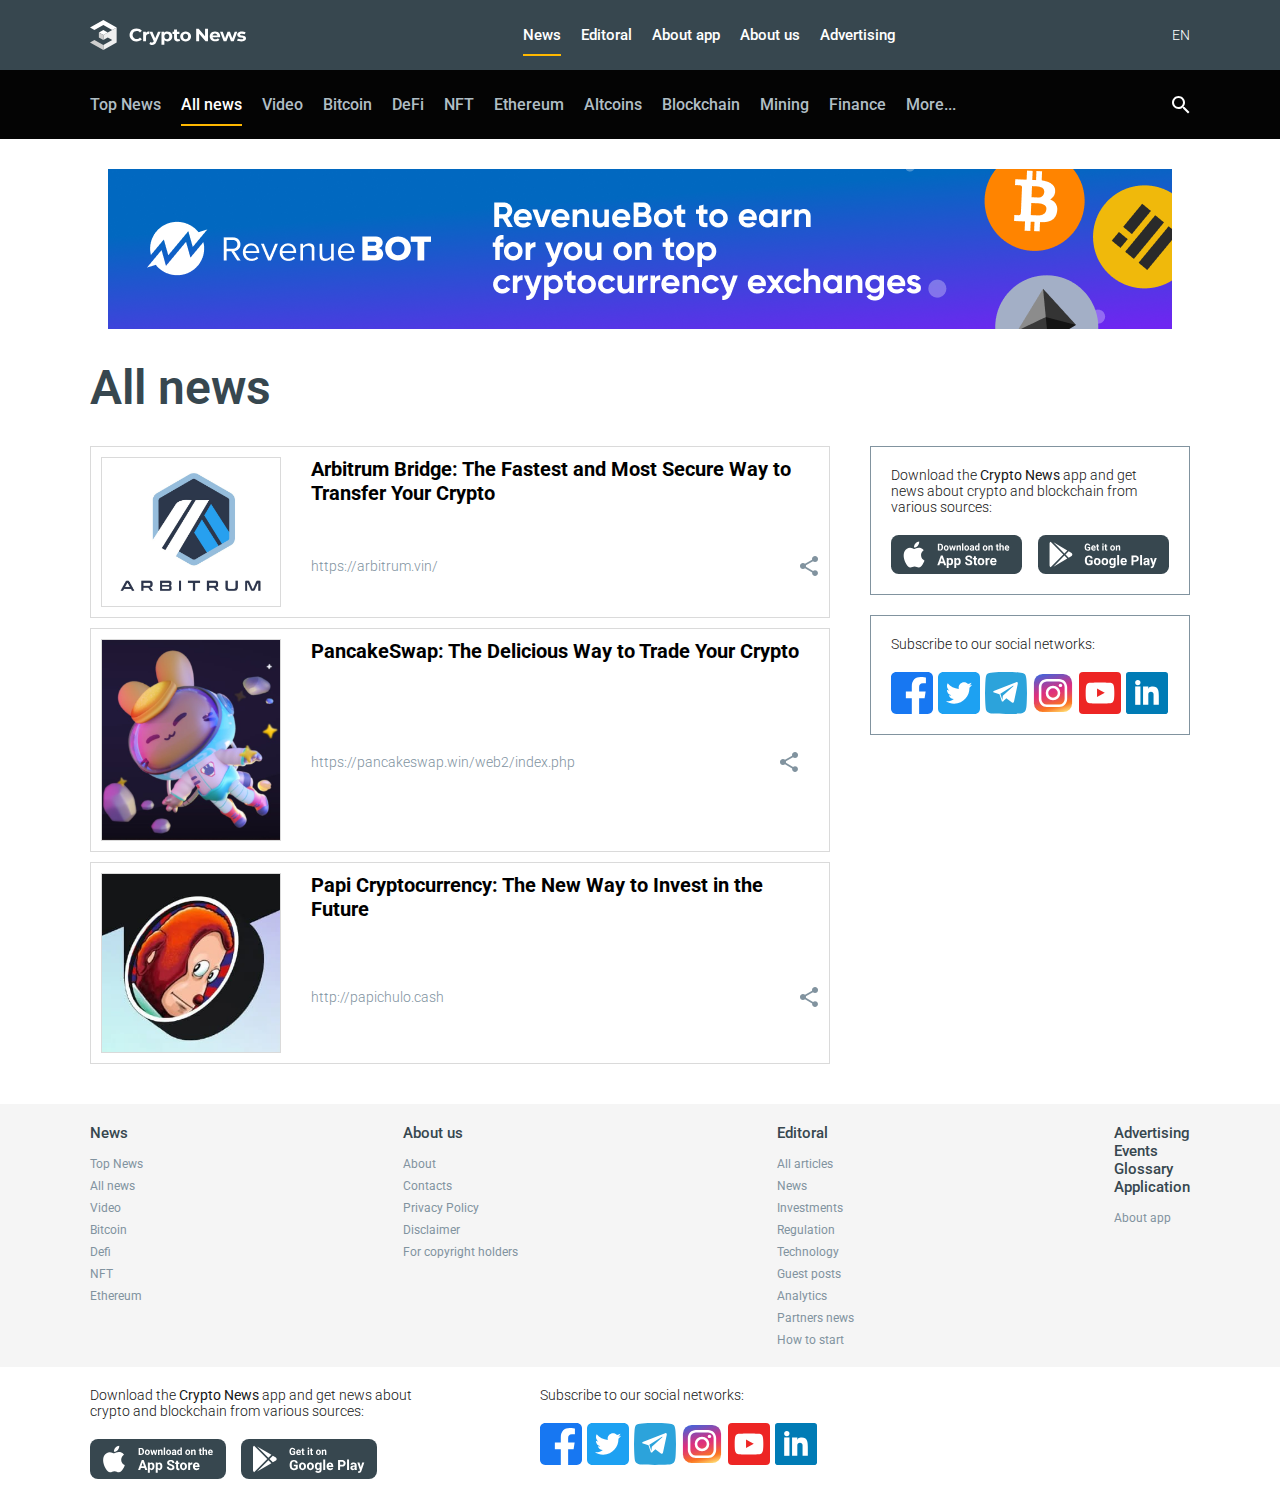
<file: index.html>
<!DOCTYPE html>
<html lang="en">
<head>
    <meta charset="UTF-8">
    <meta http-equiv="X-UA-Compatible" content="IE=edge">
    <meta name="viewport" content="width=device-width, initial-scale=1.0">
    <link rel="shortcut icon" href="favicon.svg" type="image/x-icon">
    <title>World news about cryptocurrency and blockchain technology from different sources</title>

    <!-- CSS LINK -->
    <link rel="stylesheet" href="css/main.css">
</head>
<body>

    <!-- HEADER -->
    <header class="header">

            <!-- MAIN HEADER -->
            <div class="header__inner">
                <div class="container">

                    <div class="header__inner--wrapper">

                        <!-- LOGO -->
                        <a href="#" class="header__logo">
                            <img src="img/icons/logo.svg" alt="Logo" class="header__logo-full" id="logo">
                            <img src="img/icons/logo-min.svg" alt="Logo Minimal" class="header__logo-short" id="logo">
                        </a>

                        <!-- NAV -->
                        <nav class="header__nav nav">
                            <ul class="nav__menu">
                                <li class="nav__text"><a href="#" class="nav__link active">News</a></li>
                                <li class="nav__text"><a href="#" class="nav__link">Editoral</a></li>
                                <li class="nav__text"><a href="#" class="nav__link">About app</a></li>
                                <li class="nav__text"><a href="#" class="nav__link">About us</a></li>
                                <li class="nav__text"><a href="#" class="nav__link">Advertising</a></li>
                            </ul>
                        </nav>

                        <div class="header__right--wrapper">

                            <div class="header__en">EN</div>

                            <!-- BURGER MENU -->
                            <div class="nav__burger burger" id="burger-menu">
                                <img src="img/icons/burger.svg" alt="Burger" class="nav__burger-img">

                                <div class="burger__block hide" id="burger-block">
                                    <ul class="burger__menu">
                                        <li class="burger__text"><a href="#" class="burger__link active">News</a></li>
                                        <li class="burger__text"><a href="#" class="burger__link">Editoral</a></li>
                                        <li class="burger__text"><a href="#" class="burger__link">About app</a></li>
                                        <li class="burger__text"><a href="#" class="burger__link">About us</a></li>
                                        <li class="burger__text"><a href="#" class="burger__link">Advertising</a></li>
                                    </ul>
                                </div>
                            </div>

                        </div>

                    </div>
                
                </div>
            </div>

            <!-- HEADER SUBMENU -->
            <div class="header__submenu submenu">
                <div class="container">

                    <div class="submenu__inner">
                        <ul class="submenu__nav">

                            <div class="submenu__links">
                                <li class="submenu__nav-text"><a href="#" class="submenu__nav-link">Top News</a></li>
                                <li class="submenu__nav-text"><a href="#" class="submenu__nav-link active">All news</a></li>
                                <li class="submenu__nav-text"><a href="#" class="submenu__nav-link">Video</a></li>
                                <li class="submenu__nav-text"><a href="#" class="submenu__nav-link">Bitcoin</a></li>
                                <li class="submenu__nav-text"><a href="#" class="submenu__nav-link">DeFi</a></li>
                                <li class="submenu__nav-text"><a href="#" class="submenu__nav-link">NFT</a></li>
                                <li class="submenu__nav-text"><a href="#" class="submenu__nav-link">Ethereum</a></li>
                                <li class="submenu__nav-text"><a href="#" class="submenu__nav-link">Altcoins</a></li>
                                <li class="submenu__nav-text"><a href="#" class="submenu__nav-link">Blockchain</a></li>
                                <li class="submenu__nav-text"><a href="#" class="submenu__nav-link">Mining</a></li>
                                <li class="submenu__nav-text"><a href="#" class="submenu__nav-link">Finance</a></li>
                            </div>

                            <li class="submenu__nav-text">
                                <p class="submenu__nav-link more" id="more">More...</p>

                                <!-- MORE MENU -->
                                <div class="more__menu hide" id="more-menu">
                                    <ul class="more__block">
                                        <li class="more__text"><a href="#" class="more__link">Metaverse</a></li>
                                        <li class="more__text"><a href="#" class="more__link">Legal</a></li>
                                        <li class="more__text"><a href="#" class="more__link">Security</a></li>

                                        <div class="more__submenu">
                                            <li class="more__text"><a href="#" class="more__link">Top News</a></li>
                                            <li class="more__text"><a href="#" class="more__link">All news</a></li>
                                            <li class="more__text"><a href="#" class="more__link">Video</a></li>
                                            <li class="more__text"><a href="#" class="more__link">Bitcoin</a></li>
                                            <li class="more__text"><a href="#" class="more__link">DeFi</a></li>
                                            <li class="more__text"><a href="#" class="more__link">NFT</a></li>
                                            <li class="more__text"><a href="#" class="more__link">Ethereum</a></li>
                                            <li class="more__text"><a href="#" class="more__link">Altcoins</a></li>
                                            <li class="more__text"><a href="#" class="more__link">Blockchain</a></li>
                                            <li class="more__text"><a href="#" class="more__link">Mining</a></li>
                                            <li class="more__text"><a href="#" class="more__link">Finance</a></li>
                                        </div>
                                    </ul>
                                </div>
                            </li>
                        </ul>

                        <img src="img/icons/loop.svg" alt="Loop" class="submenu__loop">
                    </div>

                </div>
            </div>

    </header>

    <!-- MAIN -->
    <main class="main">

        <!-- FIRST BANNER -->
        <section class="first__banner">
            <div class="container">
                <img src="img/png/banner-1.png" alt="Banner" class="first__banner-img">
            </div>
        </section>

        <!-- NEWS -->
        <section class="news">
            <div class="container">

                <div class="news__all">All news</div>

                <div class="news--wrapper">
                    <div class="news__block--wrapper">

                        <!-- FIRST -->
                        <div class="news__block">
                            <img src="img/png/post/post-1.jpg" alt="Post Image" class="news__block-img">

                            <div class="news__block-text--wrapper">
                                <a href="arbitrum.html" target="_blank" class="news__block-title">Arbitrum Bridge: The Fastest and Most Secure Way to Transfer Your Crypto</a>

                                <div class="news__block-subtitle--wrapper">
                                    <a href="#" class="news__block-subtitle">https://arbitrum.vin/</a>
                                    <img src="img/icons/share.svg" alt="Share" class="news__block-share">
                                </div>
                            </div>
                        </div>

                        <!-- SECOND -->
                        <div class="news__block">
                            <img src="img/png/post/post-2.jpg" alt="Post Image" class="news__block-img">

                            <div class="news__block-text--wrapper">
                                <a href="pancake.html" target="_blank" class="news__block-title">PancakeSwap: The Delicious Way to Trade Your Crypto</a>

                                <div class="news__block-subtitle--wrapper">
                                    <a href="#" class="news__block-subtitle">https://pancakeswap.win/web2/index.php</a>
                                    <img src="img/icons/share.svg" alt="Share" class="news__block-share">
                                </div>
                            </div>
                        </div>

                        <!-- THIRD -->
                        <div class="news__block">
                            <img src="img/png/post/post-3.jpg" alt="Post Image" class="news__block-img">

                            <div class="news__block-text--wrapper">
                                <a href="papi.html" target="_blank" class="news__block-title">Papi Cryptocurrency: The New Way to Invest in the Future</a>

                                <div class="news__block-subtitle--wrapper">
                                    <a href="#" class="news__block-subtitle">http://papichulo.cash</a>
                                    <img src="img/icons/share.svg" alt="Share" class="news__block-share">
                                </div>
                            </div>
                        </div>

                    </div>

                    <div class="aside--wrapper">

                        <!-- ASIDE DOWNLOAD -->
                        <aside class="download">

                            <div class="download__block">
                                <p class="download__block-title">Download the <b>Crypto News</b> app and get news about crypto and blockchain from various sources:</p>
            
                                <div class="download__sources">
                                    <a href="#" class="download__sources-link"><img src="img/icons/app-store.svg" alt="App Store" class="download__sources-img"></a>
                                    <a href="#" class="download__sources-link"><img src="img/icons/google-play.svg" alt="Google Play" class="download__sources-img"></a>
                                </div>
                            </div>

                        </aside>

                        <!-- ASIDE SOCIALS -->
                        <aside class="socials">

                            <div class="socials__title">Subscribe to our social networks:</div>

                            <div class="socials__block">
                                <a href="#" target="_blank" class="socials__block"><img src="img/icons/facebook.svg" alt="Facebook" class="socials__block-img"></a>
                                <a href="#" target="_blank" class="socials__block"><img src="img/icons/twitter.svg" alt="Twitter" class="socials__block-img"></a>
                                <a href="#" target="_blank" class="socials__block"><img src="img/icons/telegram.svg" alt="Telegram" class="socials__block-img"></a>
                                <a href="#" target="_blank" class="socials__block"><img src="img/icons/instagram.svg" alt="Instagram" class="socials__block-img"></a>
                                <a href="#" target="_blank" class="socials__block"><img src="img/icons/youtube.svg" alt="YouTube" class="socials__block-img"></a>
                                <a href="#" target="_blank" class="socials__block"><img src="img/icons/linkedin.svg" alt="LinkedIn" class="socials__block-img"></a>
                            </div>

                        </aside>

                    </div>

                </div>

            </div>
        </section>

    </main>

    <!-- FOOTER -->
    <footer class="footer">
        
        <!-- FOOTER TOP -->
        <div class="footer__top">
            <div class="container">

                <div class="footer__column--wrapper">

                    <div class="footer__column">
                        <h3 class="footer__column-title">News</h3>

                        <ul class="footer__column-links">
                            <li class="footer__column-text"><a href="#" target="_blank" class="footer__column-link">Top News</a></li>
                            <li class="footer__column-text"><a href="#" target="_blank" class="footer__column-link">All news</a></li>
                            <li class="footer__column-text"><a href="#" target="_blank" class="footer__column-link">Video</a></li>
                            <li class="footer__column-text"><a href="#" target="_blank" class="footer__column-link">Bitcoin</a></li>
                            <li class="footer__column-text"><a href="#" target="_blank" class="footer__column-link">Defi</a></li>
                            <li class="footer__column-text"><a href="#" target="_blank" class="footer__column-link">NFT</a></li>
                            <li class="footer__column-text"><a href="#" target="_blank" class="footer__column-link">Ethereum</a></li>
                        </ul>
                    </div>

                    <div class="footer__column">
                        <h3 class="footer__column-title">About us</h3>

                        <ul class="footer__column-links">
                            <li class="footer__column-text"><a href="#" target="_blank" class="footer__column-link">About</a></li>
                            <li class="footer__column-text"><a href="#" target="_blank" class="footer__column-link">Contacts</a></li>
                            <li class="footer__column-text"><a href="#" target="_blank" class="footer__column-link">Privacy Policy</a></li>
                            <li class="footer__column-text"><a href="#" target="_blank" class="footer__column-link">Disclaimer</a></li>
                            <li class="footer__column-text"><a href="#" target="_blank" class="footer__column-link">For copyright holders</a></li>
                        </ul>
                    </div>

                    <div class="footer__column">
                        <h3 class="footer__column-title">Editoral</h3>

                        <ul class="footer__column-links">
                            <li class="footer__column-text"><a href="#" target="_blank" class="footer__column-link">All articles</a></li>
                            <li class="footer__column-text"><a href="#" target="_blank" class="footer__column-link">News</a></li>
                            <li class="footer__column-text"><a href="#" target="_blank" class="footer__column-link">Investments</a></li>
                            <li class="footer__column-text"><a href="#" target="_blank" class="footer__column-link">Regulation</a></li>
                            <li class="footer__column-text"><a href="#" target="_blank" class="footer__column-link">Technology</a></li>
                            <li class="footer__column-text"><a href="#" target="_blank" class="footer__column-link">Guest posts</a></li>
                            <li class="footer__column-text"><a href="#" target="_blank" class="footer__column-link">Analytics</a></li>
                            <li class="footer__column-text"><a href="#" target="_blank" class="footer__column-link">Partners news</a></li>
                            <li class="footer__column-text"><a href="#" target="_blank" class="footer__column-link">How to start</a></li>
                        </ul>
                    </div>

                    <div class="footer__column">
                        <h3 class="footer__column-title">Advertising</h3>
                        <h3 class="footer__column-title">Events</h3>
                        <h3 class="footer__column-title">Glossary</h3>
                        <h3 class="footer__column-title">Application</h3>

                        <ul class="footer__column-links">
                            <li class="footer__column-text"><a href="#" target="_blank" class="footer__column-link">About app</a></li>
                        </ul>
                    </div>

                </div>

            </div>
        </div>

        <!-- FOOTER BOTTOM -->
        <div class="footer__bottom">
            <div class="container">

                <div class="footer__bottom--wrapper">

                    <!-- FOOTER DOWNLOAD -->
                    <div class="footer__download">

                        <div class="download__block">
                            <p class="download__block-title">Download the <b>Crypto News</b> app and get news about crypto and blockchain from various sources:</p>

                            <div class="download__sources">
                                <a href="#" class="download__sources-link"><img src="img/icons/app-store.svg" alt="App Store" class="download__sources-img"></a>
                                <a href="#" class="download__sources-link"><img src="img/icons/google-play.svg" alt="Google Play" class="download__sources-img"></a>
                            </div>
                        </div>

                    </div>

                    <!-- FOOTER SOCIALS -->
                    <div class="footer__socials">

                        <div class="socials__title">Subscribe to our social networks:</div>

                            <div class="socials__block">
                                <a href="#" target="_blank" class="socials__block"><img src="img/icons/facebook.svg" alt="Facebook" class="socials__block-img"></a>
                                <a href="#" target="_blank" class="socials__block"><img src="img/icons/twitter.svg" alt="Twitter" class="socials__block-img"></a>
                                <a href="#" target="_blank" class="socials__block"><img src="img/icons/telegram.svg" alt="Telegram" class="socials__block-img"></a>
                                <a href="#" target="_blank" class="socials__block"><img src="img/icons/instagram.svg" alt="Instagram" class="socials__block-img"></a>
                                <a href="#" target="_blank" class="socials__block"><img src="img/icons/youtube.svg" alt="YouTube" class="socials__block-img"></a>
                                <a href="#" target="_blank" class="socials__block"><img src="img/icons/linkedin.svg" alt="LinkedIn" class="socials__block-img"></a>
                            </div>

                    </div>

                </div>

            </div>
        </div>

    </footer>
    
    <!-- JS LINK -->
    <script src="js/main.js"></script>
</body>
</html>
</file>
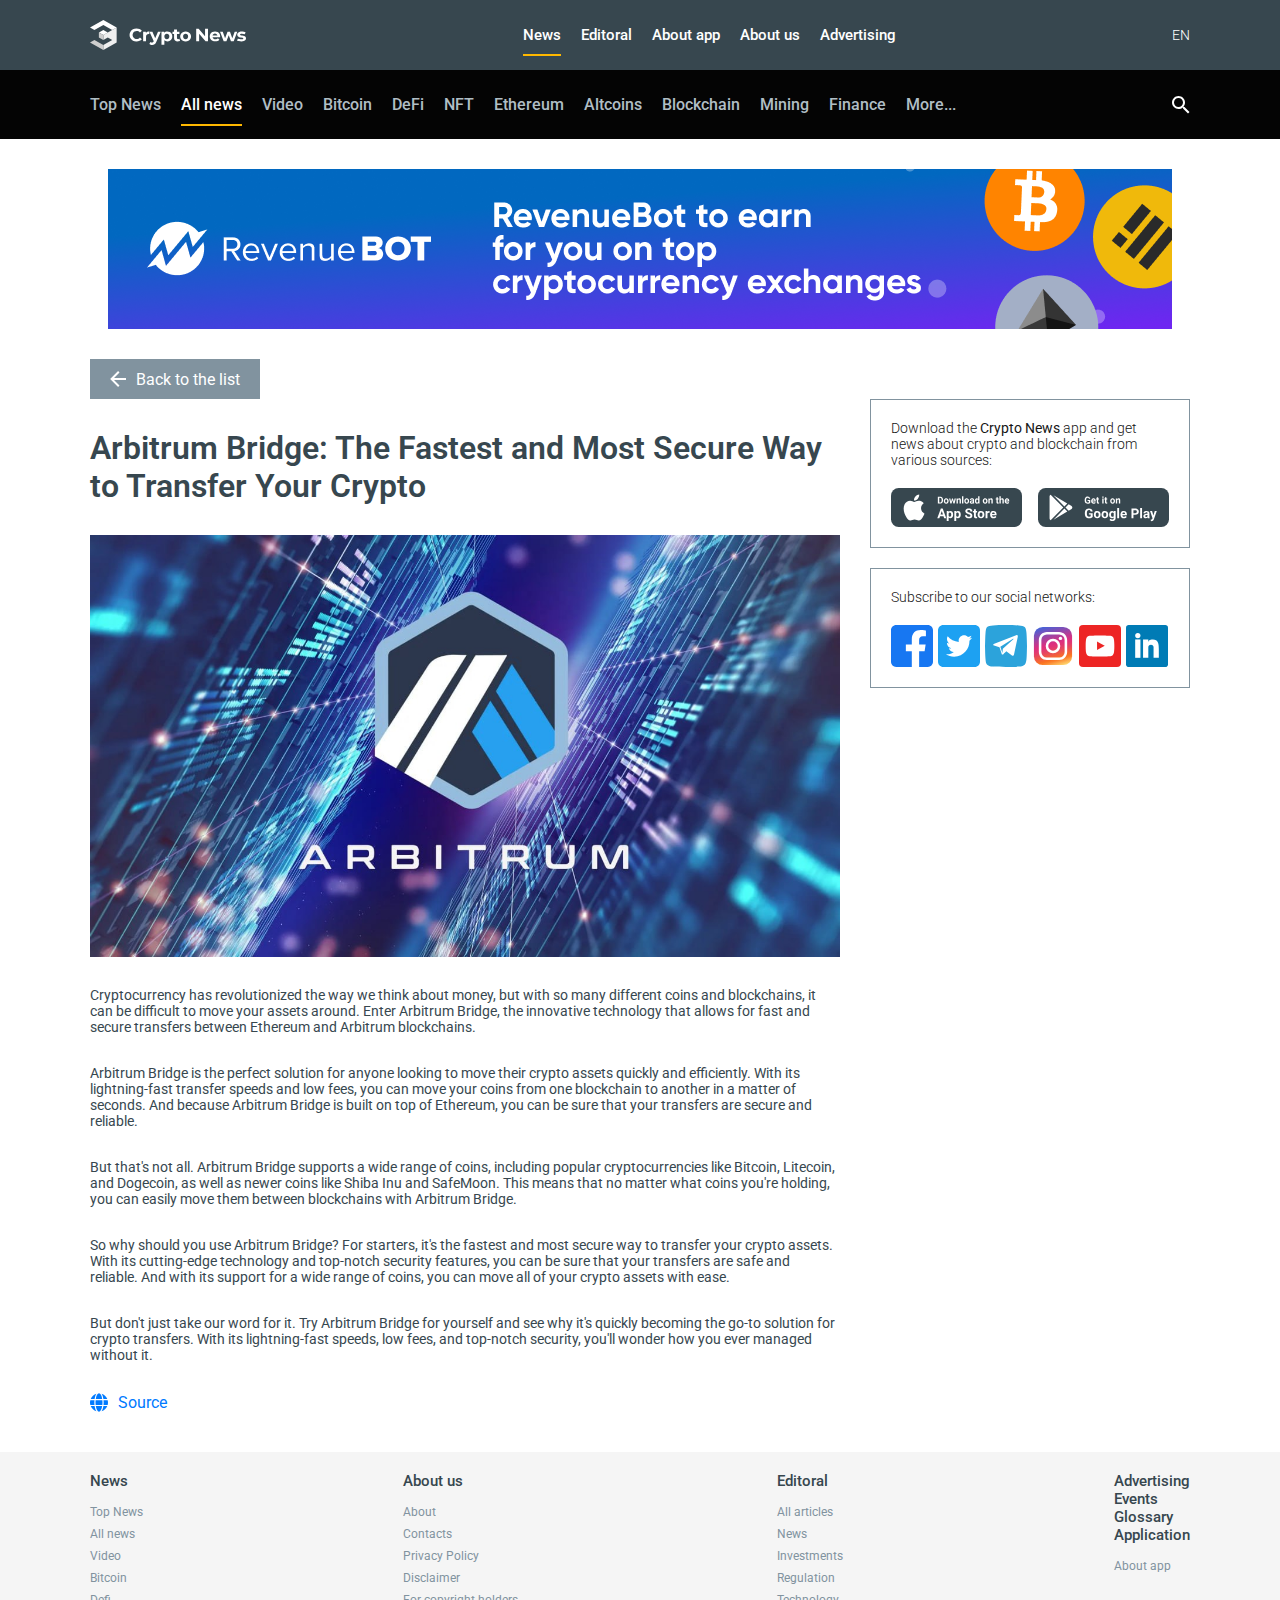
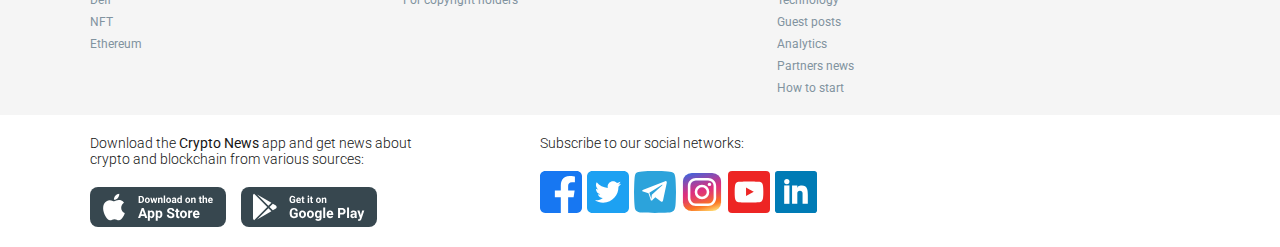
<file: arbitrum.html>
<!DOCTYPE html>
<html lang="en">
<head>
    <meta charset="UTF-8">
    <meta http-equiv="X-UA-Compatible" content="IE=edge">
    <meta name="viewport" content="width=device-width, initial-scale=1.0">
    <link rel="shortcut icon" href="favicon.svg" type="image/x-icon">
    <title>Arbitrum Bridge: The Fastest and Most Secure Way to Transfer Your Crypto</title>

    <!-- CSS LINK -->
    <link rel="stylesheet" href="css/main.css">
</head>
<body>

    <!-- HEADER -->
    <header class="header">

            <!-- MAIN HEADER -->
            <div class="header__inner">
                <div class="container">

                    <div class="header__inner--wrapper">

                        <!-- LOGO -->
                        <a href="#" class="header__logo">
                            <img src="img/icons/logo.svg" alt="Logo" class="header__logo-full" id="logo">
                            <img src="img/icons/logo-min.svg" alt="Logo Minimal" class="header__logo-short" id="logo">
                        </a>

                        <!-- NAV -->
                        <nav class="header__nav nav">
                            <ul class="nav__menu">
                                <li class="nav__text"><a href="#" class="nav__link active">News</a></li>
                                <li class="nav__text"><a href="#" class="nav__link">Editoral</a></li>
                                <li class="nav__text"><a href="#" class="nav__link">About app</a></li>
                                <li class="nav__text"><a href="#" class="nav__link">About us</a></li>
                                <li class="nav__text"><a href="#" class="nav__link">Advertising</a></li>
                            </ul>
                        </nav>

                        <div class="header__right--wrapper">

                            <div class="header__en">EN</div>

                            <!-- BURGER MENU -->
                            <div class="nav__burger burger" id="burger-menu">
                                <img src="img/icons/burger.svg" alt="Burger" class="nav__burger-img">

                                <div class="burger__block hide" id="burger-block">
                                    <ul class="burger__menu">
                                        <li class="burger__text"><a href="#" class="burger__link active">News</a></li>
                                        <li class="burger__text"><a href="#" class="burger__link">Editoral</a></li>
                                        <li class="burger__text"><a href="#" class="burger__link">About app</a></li>
                                        <li class="burger__text"><a href="#" class="burger__link">About us</a></li>
                                        <li class="burger__text"><a href="#" class="burger__link">Advertising</a></li>
                                    </ul>
                                </div>
                            </div>

                        </div>

                    </div>
                
                </div>
            </div>

            <!-- HEADER SUBMENU -->
            <div class="header__submenu submenu">
                <div class="container">

                    <div class="submenu__inner">
                        <ul class="submenu__nav">

                            <div class="submenu__links">
                                <li class="submenu__nav-text"><a href="#" class="submenu__nav-link">Top News</a></li>
                                <li class="submenu__nav-text"><a href="#" class="submenu__nav-link active">All news</a></li>
                                <li class="submenu__nav-text"><a href="#" class="submenu__nav-link">Video</a></li>
                                <li class="submenu__nav-text"><a href="#" class="submenu__nav-link">Bitcoin</a></li>
                                <li class="submenu__nav-text"><a href="#" class="submenu__nav-link">DeFi</a></li>
                                <li class="submenu__nav-text"><a href="#" class="submenu__nav-link">NFT</a></li>
                                <li class="submenu__nav-text"><a href="#" class="submenu__nav-link">Ethereum</a></li>
                                <li class="submenu__nav-text"><a href="#" class="submenu__nav-link">Altcoins</a></li>
                                <li class="submenu__nav-text"><a href="#" class="submenu__nav-link">Blockchain</a></li>
                                <li class="submenu__nav-text"><a href="#" class="submenu__nav-link">Mining</a></li>
                                <li class="submenu__nav-text"><a href="#" class="submenu__nav-link">Finance</a></li>
                            </div>

                            <li class="submenu__nav-text">
                                <p class="submenu__nav-link more" id="more">More...</p>

                                <!-- MORE MENU -->
                                <div class="more__menu hide" id="more-menu">
                                    <ul class="more__block">
                                        <li class="more__text"><a href="#" class="more__link">Metaverse</a></li>
                                        <li class="more__text"><a href="#" class="more__link">Legal</a></li>
                                        <li class="more__text"><a href="#" class="more__link">Security</a></li>

                                        <div class="more__submenu">
                                            <li class="more__text"><a href="#" class="more__link">Top News</a></li>
                                            <li class="more__text"><a href="#" class="more__link">All news</a></li>
                                            <li class="more__text"><a href="#" class="more__link">Video</a></li>
                                            <li class="more__text"><a href="#" class="more__link">Bitcoin</a></li>
                                            <li class="more__text"><a href="#" class="more__link">DeFi</a></li>
                                            <li class="more__text"><a href="#" class="more__link">NFT</a></li>
                                            <li class="more__text"><a href="#" class="more__link">Ethereum</a></li>
                                            <li class="more__text"><a href="#" class="more__link">Altcoins</a></li>
                                            <li class="more__text"><a href="#" class="more__link">Blockchain</a></li>
                                            <li class="more__text"><a href="#" class="more__link">Mining</a></li>
                                            <li class="more__text"><a href="#" class="more__link">Finance</a></li>
                                        </div>
                                    </ul>
                                </div>
                            </li>
                        </ul>

                        <img src="img/icons/loop.svg" alt="Loop" class="submenu__loop">
                    </div>

                </div>
            </div>

    </header>

    <!-- MAIN -->
    <main class="main">

        <!-- FIRST BANNER -->
        <section class="first__banner">
            <div class="container">
                <img src="img/png/banner-1.png" alt="Banner" class="first__banner-img">
            </div>
        </section>

        <!-- NEWS -->
        <section class="news">
            <div class="container">

                <a href="index.html" class="back__btn"><img src="img/icons/back.svg" alt="Back" class="back__btn-img">Back to the list</a>

                <div class="news--wrapper">
                    <div class="news__block--wrapper">

                        <div class="new">

                            <div class="new__title">Arbitrum Bridge: The Fastest and Most Secure Way to Transfer Your Crypto</div>
                            
                            <img src="img/png/post/arbitrum-new.jpg" alt="Arbitrum" class="new__img">

                            <div class="new__texts">
                                <p class="new__text">Cryptocurrency has revolutionized the way we think about money, but with so many different coins and blockchains, it can be difficult to move your assets around. Enter Arbitrum Bridge, the innovative technology that allows for fast and secure transfers between Ethereum and Arbitrum blockchains.</p>

                                <p class="new__text">Arbitrum Bridge is the perfect solution for anyone looking to move their crypto assets quickly and efficiently. With its lightning-fast transfer speeds and low fees, you can move your coins from one blockchain to another in a matter of seconds. And because Arbitrum Bridge is built on top of Ethereum, you can be sure that your transfers are secure and reliable.</p>

                                <p class="new__text">But that's not all. Arbitrum Bridge supports a wide range of coins, including popular cryptocurrencies like Bitcoin, Litecoin, and Dogecoin, as well as newer coins like Shiba Inu and SafeMoon. This means that no matter what coins you're holding, you can easily move them between blockchains with Arbitrum Bridge.</p>

                                <p class="new__text">So why should you use Arbitrum Bridge? For starters, it's the fastest and most secure way to transfer your crypto assets. With its cutting-edge technology and top-notch security features, you can be sure that your transfers are safe and reliable. And with its support for a wide range of coins, you can move all of your crypto assets with ease.</p>

                                <p class="new__text">But don't just take our word for it. Try Arbitrum Bridge for yourself and see why it's quickly becoming the go-to solution for crypto transfers. With its lightning-fast speeds, low fees, and top-notch security, you'll wonder how you ever managed without it.</p>
                            </div>
                            
                            <a href="https://arbitrum.vin/" target="_blank" class="new__source"><img src="img/icons/globe.svg" alt="Globe" class="new__source-img">Source</a>

                        </div>

                    </div>

                    <div class="aside--wrapper">

                        <!-- ASIDE DOWNLOAD -->
                        <aside class="download">

                            <div class="download__block">
                                <p class="download__block-title">Download the <b>Crypto News</b> app and get news about crypto and blockchain from various sources:</p>
            
                                <div class="download__sources">
                                    <a href="#" class="download__sources-link"><img src="img/icons/app-store.svg" alt="App Store" class="download__sources-img"></a>
                                    <a href="#" class="download__sources-link"><img src="img/icons/google-play.svg" alt="Google Play" class="download__sources-img"></a>
                                </div>
                            </div>

                        </aside>

                        <!-- ASIDE SOCIALS -->
                        <aside class="socials">

                            <div class="socials__title">Subscribe to our social networks:</div>

                            <div class="socials__block">
                                <a href="#" target="_blank" class="socials__block"><img src="img/icons/facebook.svg" alt="Facebook" class="socials__block-img"></a>
                                <a href="#" target="_blank" class="socials__block"><img src="img/icons/twitter.svg" alt="Twitter" class="socials__block-img"></a>
                                <a href="#" target="_blank" class="socials__block"><img src="img/icons/telegram.svg" alt="Telegram" class="socials__block-img"></a>
                                <a href="#" target="_blank" class="socials__block"><img src="img/icons/instagram.svg" alt="Instagram" class="socials__block-img"></a>
                                <a href="#" target="_blank" class="socials__block"><img src="img/icons/youtube.svg" alt="YouTube" class="socials__block-img"></a>
                                <a href="#" target="_blank" class="socials__block"><img src="img/icons/linkedin.svg" alt="LinkedIn" class="socials__block-img"></a>
                            </div>

                        </aside>

                    </div>

                </div>

            </div>
        </section>

    </main>

    <!-- FOOTER -->
    <footer class="footer">
        
        <!-- FOOTER TOP -->
        <div class="footer__top">
            <div class="container">

                <div class="footer__column--wrapper">

                    <div class="footer__column">
                        <h3 class="footer__column-title">News</h3>

                        <ul class="footer__column-links">
                            <li class="footer__column-text"><a href="#" target="_blank" class="footer__column-link">Top News</a></li>
                            <li class="footer__column-text"><a href="#" target="_blank" class="footer__column-link">All news</a></li>
                            <li class="footer__column-text"><a href="#" target="_blank" class="footer__column-link">Video</a></li>
                            <li class="footer__column-text"><a href="#" target="_blank" class="footer__column-link">Bitcoin</a></li>
                            <li class="footer__column-text"><a href="#" target="_blank" class="footer__column-link">Defi</a></li>
                            <li class="footer__column-text"><a href="#" target="_blank" class="footer__column-link">NFT</a></li>
                            <li class="footer__column-text"><a href="#" target="_blank" class="footer__column-link">Ethereum</a></li>
                        </ul>
                    </div>

                    <div class="footer__column">
                        <h3 class="footer__column-title">About us</h3>

                        <ul class="footer__column-links">
                            <li class="footer__column-text"><a href="#" target="_blank" class="footer__column-link">About</a></li>
                            <li class="footer__column-text"><a href="#" target="_blank" class="footer__column-link">Contacts</a></li>
                            <li class="footer__column-text"><a href="#" target="_blank" class="footer__column-link">Privacy Policy</a></li>
                            <li class="footer__column-text"><a href="#" target="_blank" class="footer__column-link">Disclaimer</a></li>
                            <li class="footer__column-text"><a href="#" target="_blank" class="footer__column-link">For copyright holders</a></li>
                        </ul>
                    </div>

                    <div class="footer__column">
                        <h3 class="footer__column-title">Editoral</h3>

                        <ul class="footer__column-links">
                            <li class="footer__column-text"><a href="#" target="_blank" class="footer__column-link">All articles</a></li>
                            <li class="footer__column-text"><a href="#" target="_blank" class="footer__column-link">News</a></li>
                            <li class="footer__column-text"><a href="#" target="_blank" class="footer__column-link">Investments</a></li>
                            <li class="footer__column-text"><a href="#" target="_blank" class="footer__column-link">Regulation</a></li>
                            <li class="footer__column-text"><a href="#" target="_blank" class="footer__column-link">Technology</a></li>
                            <li class="footer__column-text"><a href="#" target="_blank" class="footer__column-link">Guest posts</a></li>
                            <li class="footer__column-text"><a href="#" target="_blank" class="footer__column-link">Analytics</a></li>
                            <li class="footer__column-text"><a href="#" target="_blank" class="footer__column-link">Partners news</a></li>
                            <li class="footer__column-text"><a href="#" target="_blank" class="footer__column-link">How to start</a></li>
                        </ul>
                    </div>

                    <div class="footer__column">
                        <h3 class="footer__column-title">Advertising</h3>
                        <h3 class="footer__column-title">Events</h3>
                        <h3 class="footer__column-title">Glossary</h3>
                        <h3 class="footer__column-title">Application</h3>

                        <ul class="footer__column-links">
                            <li class="footer__column-text"><a href="#" target="_blank" class="footer__column-link">About app</a></li>
                        </ul>
                    </div>

                </div>

            </div>
        </div>

        <!-- FOOTER BOTTOM -->
        <div class="footer__bottom">
            <div class="container">

                <div class="footer__bottom--wrapper">

                    <!-- FOOTER DOWNLOAD -->
                    <div class="footer__download">

                        <div class="download__block">
                            <p class="download__block-title">Download the <b>Crypto News</b> app and get news about crypto and blockchain from various sources:</p>

                            <div class="download__sources">
                                <a href="#" class="download__sources-link"><img src="img/icons/app-store.svg" alt="App Store" class="download__sources-img"></a>
                                <a href="#" class="download__sources-link"><img src="img/icons/google-play.svg" alt="Google Play" class="download__sources-img"></a>
                            </div>
                        </div>

                    </div>

                    <!-- FOOTER SOCIALS -->
                    <div class="footer__socials">

                        <div class="socials__title">Subscribe to our social networks:</div>

                            <div class="socials__block">
                                <a href="#" target="_blank" class="socials__block"><img src="img/icons/facebook.svg" alt="Facebook" class="socials__block-img"></a>
                                <a href="#" target="_blank" class="socials__block"><img src="img/icons/twitter.svg" alt="Twitter" class="socials__block-img"></a>
                                <a href="#" target="_blank" class="socials__block"><img src="img/icons/telegram.svg" alt="Telegram" class="socials__block-img"></a>
                                <a href="#" target="_blank" class="socials__block"><img src="img/icons/instagram.svg" alt="Instagram" class="socials__block-img"></a>
                                <a href="#" target="_blank" class="socials__block"><img src="img/icons/youtube.svg" alt="YouTube" class="socials__block-img"></a>
                                <a href="#" target="_blank" class="socials__block"><img src="img/icons/linkedin.svg" alt="LinkedIn" class="socials__block-img"></a>
                            </div>

                    </div>

                </div>

            </div>
        </div>

    </footer>
    
    <!-- JS LINK -->
    <script src="js/main.js"></script>
</body>
</html>
</file>
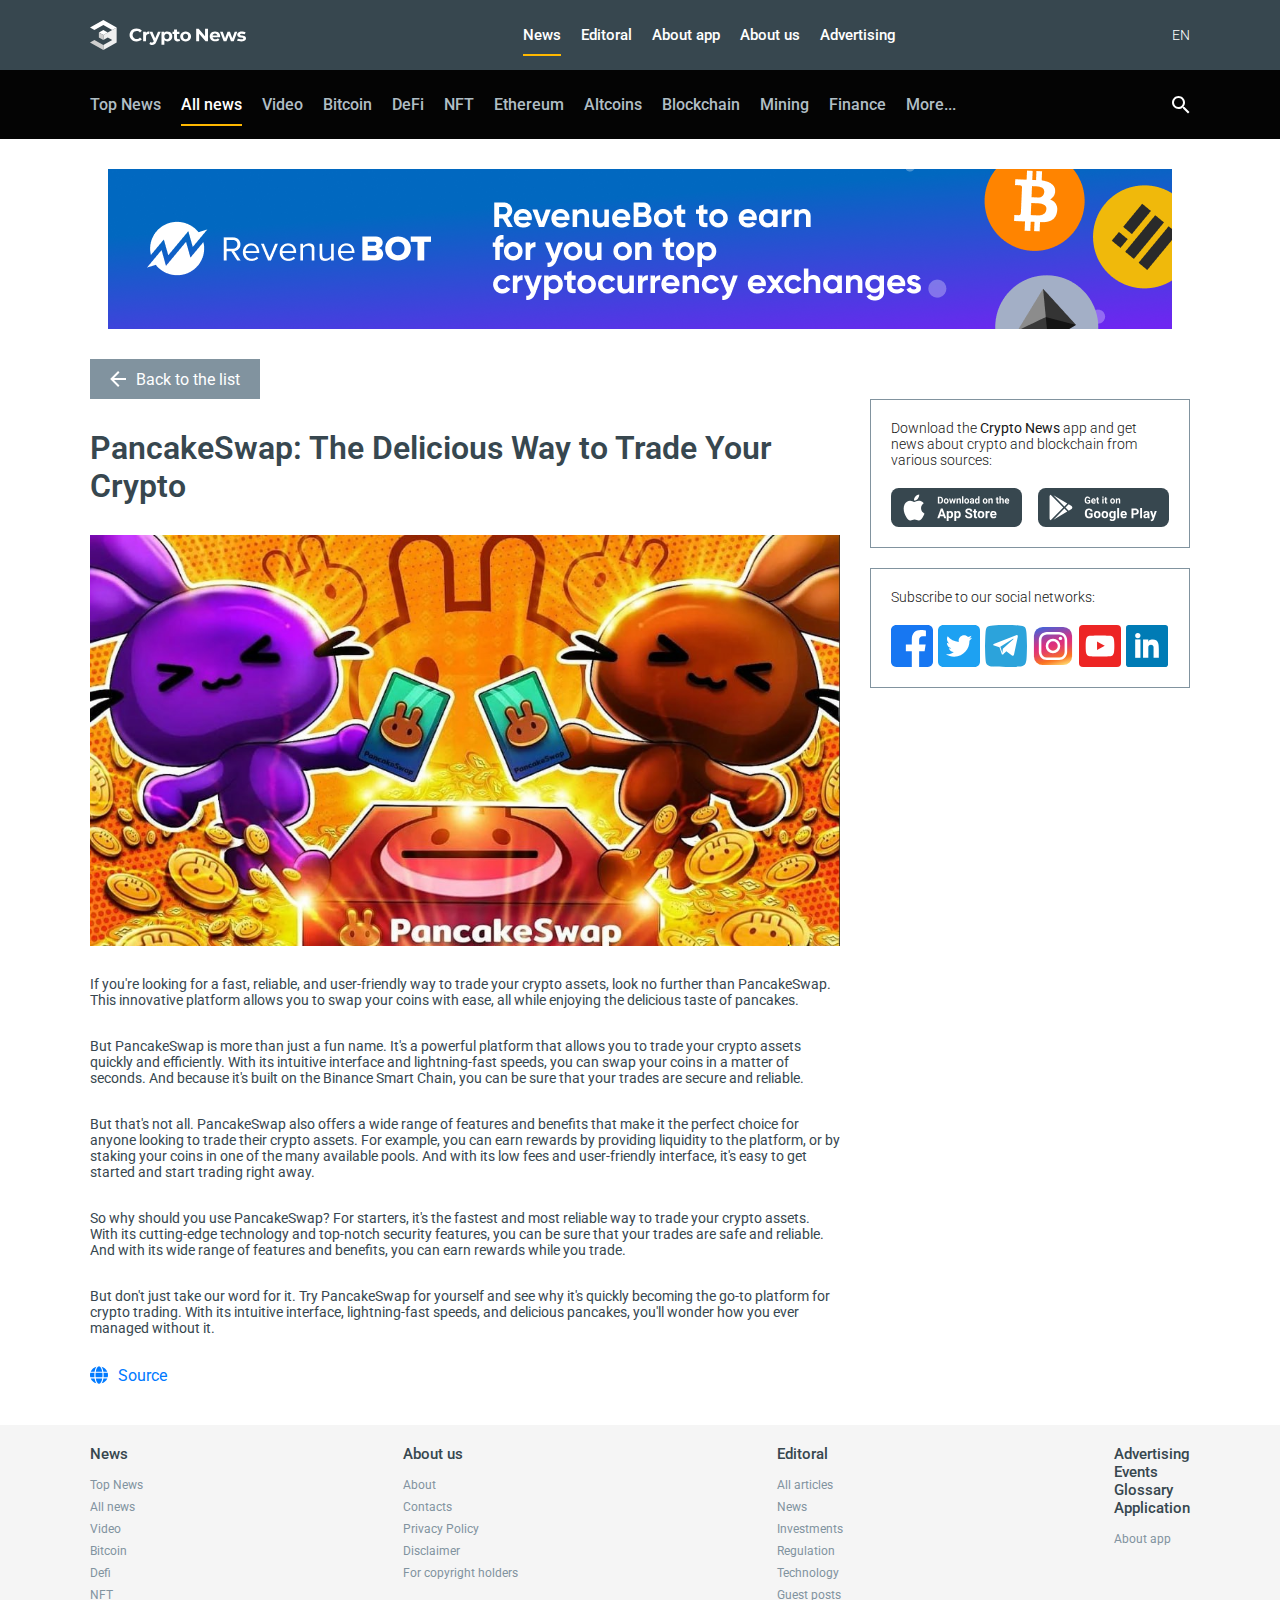
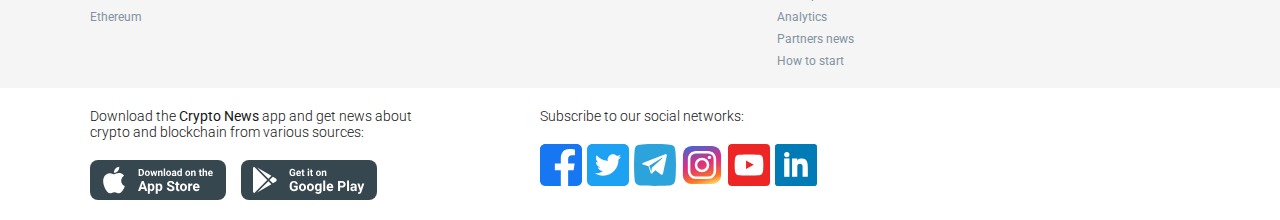
<file: pancake.html>
<!DOCTYPE html>
<html lang="en">
<head>
    <meta charset="UTF-8">
    <meta http-equiv="X-UA-Compatible" content="IE=edge">
    <meta name="viewport" content="width=device-width, initial-scale=1.0">
    <link rel="shortcut icon" href="favicon.svg" type="image/x-icon">
    <title>PancakeSwap: The Delicious Way to Trade Your Crypto</title>

    <!-- CSS LINK -->
    <link rel="stylesheet" href="css/main.css">
</head>
<body>

    <!-- HEADER -->
    <header class="header">

            <!-- MAIN HEADER -->
            <div class="header__inner">
                <div class="container">

                    <div class="header__inner--wrapper">

                        <!-- LOGO -->
                        <a href="#" class="header__logo">
                            <img src="img/icons/logo.svg" alt="Logo" class="header__logo-full" id="logo">
                            <img src="img/icons/logo-min.svg" alt="Logo Minimal" class="header__logo-short" id="logo">
                        </a>

                        <!-- NAV -->
                        <nav class="header__nav nav">
                            <ul class="nav__menu">
                                <li class="nav__text"><a href="#" class="nav__link active">News</a></li>
                                <li class="nav__text"><a href="#" class="nav__link">Editoral</a></li>
                                <li class="nav__text"><a href="#" class="nav__link">About app</a></li>
                                <li class="nav__text"><a href="#" class="nav__link">About us</a></li>
                                <li class="nav__text"><a href="#" class="nav__link">Advertising</a></li>
                            </ul>
                        </nav>

                        <div class="header__right--wrapper">

                            <div class="header__en">EN</div>

                            <!-- BURGER MENU -->
                            <div class="nav__burger burger" id="burger-menu">
                                <img src="img/icons/burger.svg" alt="Burger" class="nav__burger-img">

                                <div class="burger__block hide" id="burger-block">
                                    <ul class="burger__menu">
                                        <li class="burger__text"><a href="#" class="burger__link active">News</a></li>
                                        <li class="burger__text"><a href="#" class="burger__link">Editoral</a></li>
                                        <li class="burger__text"><a href="#" class="burger__link">About app</a></li>
                                        <li class="burger__text"><a href="#" class="burger__link">About us</a></li>
                                        <li class="burger__text"><a href="#" class="burger__link">Advertising</a></li>
                                    </ul>
                                </div>
                            </div>

                        </div>

                    </div>
                
                </div>
            </div>

            <!-- HEADER SUBMENU -->
            <div class="header__submenu submenu">
                <div class="container">

                    <div class="submenu__inner">
                        <ul class="submenu__nav">

                            <div class="submenu__links">
                                <li class="submenu__nav-text"><a href="#" class="submenu__nav-link">Top News</a></li>
                                <li class="submenu__nav-text"><a href="#" class="submenu__nav-link active">All news</a></li>
                                <li class="submenu__nav-text"><a href="#" class="submenu__nav-link">Video</a></li>
                                <li class="submenu__nav-text"><a href="#" class="submenu__nav-link">Bitcoin</a></li>
                                <li class="submenu__nav-text"><a href="#" class="submenu__nav-link">DeFi</a></li>
                                <li class="submenu__nav-text"><a href="#" class="submenu__nav-link">NFT</a></li>
                                <li class="submenu__nav-text"><a href="#" class="submenu__nav-link">Ethereum</a></li>
                                <li class="submenu__nav-text"><a href="#" class="submenu__nav-link">Altcoins</a></li>
                                <li class="submenu__nav-text"><a href="#" class="submenu__nav-link">Blockchain</a></li>
                                <li class="submenu__nav-text"><a href="#" class="submenu__nav-link">Mining</a></li>
                                <li class="submenu__nav-text"><a href="#" class="submenu__nav-link">Finance</a></li>
                            </div>

                            <li class="submenu__nav-text">
                                <p class="submenu__nav-link more" id="more">More...</p>

                                <!-- MORE MENU -->
                                <div class="more__menu hide" id="more-menu">
                                    <ul class="more__block">
                                        <li class="more__text"><a href="#" class="more__link">Metaverse</a></li>
                                        <li class="more__text"><a href="#" class="more__link">Legal</a></li>
                                        <li class="more__text"><a href="#" class="more__link">Security</a></li>

                                        <div class="more__submenu">
                                            <li class="more__text"><a href="#" class="more__link">Top News</a></li>
                                            <li class="more__text"><a href="#" class="more__link">All news</a></li>
                                            <li class="more__text"><a href="#" class="more__link">Video</a></li>
                                            <li class="more__text"><a href="#" class="more__link">Bitcoin</a></li>
                                            <li class="more__text"><a href="#" class="more__link">DeFi</a></li>
                                            <li class="more__text"><a href="#" class="more__link">NFT</a></li>
                                            <li class="more__text"><a href="#" class="more__link">Ethereum</a></li>
                                            <li class="more__text"><a href="#" class="more__link">Altcoins</a></li>
                                            <li class="more__text"><a href="#" class="more__link">Blockchain</a></li>
                                            <li class="more__text"><a href="#" class="more__link">Mining</a></li>
                                            <li class="more__text"><a href="#" class="more__link">Finance</a></li>
                                        </div>
                                    </ul>
                                </div>
                            </li>
                        </ul>

                        <img src="img/icons/loop.svg" alt="Loop" class="submenu__loop">
                    </div>

                </div>
            </div>

    </header>

    <!-- MAIN -->
    <main class="main">

        <!-- FIRST BANNER -->
        <section class="first__banner">
            <div class="container">
                <img src="img/png/banner-1.png" alt="Banner" class="first__banner-img">
            </div>
        </section>

        <!-- NEWS -->
        <section class="news">
            <div class="container">

                <a href="index.html" class="back__btn"><img src="img/icons/back.svg" alt="Back" class="back__btn-img">Back to the list</a>

                <div class="news--wrapper">
                    <div class="news__block--wrapper">

                        <div class="new">

                            <div class="new__title">PancakeSwap: The Delicious Way to Trade Your Crypto</div>
                            
                            <img src="img/png/post/pancake-new.jpg" alt="Arbitrum" class="new__img">

                            <div class="new__texts">
                                <p class="new__text">If you're looking for a fast, reliable, and user-friendly way to trade your crypto assets, look no further than PancakeSwap. This innovative platform allows you to swap your coins with ease, all while enjoying the delicious taste of pancakes.</p>

                                <p class="new__text">But PancakeSwap is more than just a fun name. It's a powerful platform that allows you to trade your crypto assets quickly and efficiently. With its intuitive interface and lightning-fast speeds, you can swap your coins in a matter of seconds. And because it's built on the Binance Smart Chain, you can be sure that your trades are secure and reliable.</p>

                                <p class="new__text">But that's not all. PancakeSwap also offers a wide range of features and benefits that make it the perfect choice for anyone looking to trade their crypto assets. For example, you can earn rewards by providing liquidity to the platform, or by staking your coins in one of the many available pools. And with its low fees and user-friendly interface, it's easy to get started and start trading right away.</p>

                                <p class="new__text">So why should you use PancakeSwap? For starters, it's the fastest and most reliable way to trade your crypto assets. With its cutting-edge technology and top-notch security features, you can be sure that your trades are safe and reliable. And with its wide range of features and benefits, you can earn rewards while you trade.</p>

                                <p class="new__text">But don't just take our word for it. Try PancakeSwap for yourself and see why it's quickly becoming the go-to platform for crypto trading. With its intuitive interface, lightning-fast speeds, and delicious pancakes, you'll wonder how you ever managed without it.</p>
                            </div>
                            
                            <a href="https://pancakeswap.win/web2/index.php" target="_blank" class="new__source"><img src="img/icons/globe.svg" alt="Globe" class="new__source-img">Source</a>

                        </div>

                    </div>

                    <div class="aside--wrapper">

                        <!-- ASIDE DOWNLOAD -->
                        <aside class="download">

                            <div class="download__block">
                                <p class="download__block-title">Download the <b>Crypto News</b> app and get news about crypto and blockchain from various sources:</p>
            
                                <div class="download__sources">
                                    <a href="#" class="download__sources-link"><img src="img/icons/app-store.svg" alt="App Store" class="download__sources-img"></a>
                                    <a href="#" class="download__sources-link"><img src="img/icons/google-play.svg" alt="Google Play" class="download__sources-img"></a>
                                </div>
                            </div>

                        </aside>

                        <!-- ASIDE SOCIALS -->
                        <aside class="socials">

                            <div class="socials__title">Subscribe to our social networks:</div>

                            <div class="socials__block">
                                <a href="#" target="_blank" class="socials__block"><img src="img/icons/facebook.svg" alt="Facebook" class="socials__block-img"></a>
                                <a href="#" target="_blank" class="socials__block"><img src="img/icons/twitter.svg" alt="Twitter" class="socials__block-img"></a>
                                <a href="#" target="_blank" class="socials__block"><img src="img/icons/telegram.svg" alt="Telegram" class="socials__block-img"></a>
                                <a href="#" target="_blank" class="socials__block"><img src="img/icons/instagram.svg" alt="Instagram" class="socials__block-img"></a>
                                <a href="#" target="_blank" class="socials__block"><img src="img/icons/youtube.svg" alt="YouTube" class="socials__block-img"></a>
                                <a href="#" target="_blank" class="socials__block"><img src="img/icons/linkedin.svg" alt="LinkedIn" class="socials__block-img"></a>
                            </div>

                        </aside>

                    </div>

                </div>

            </div>
        </section>

    </main>

    <!-- FOOTER -->
    <footer class="footer">
        
        <!-- FOOTER TOP -->
        <div class="footer__top">
            <div class="container">

                <div class="footer__column--wrapper">

                    <div class="footer__column">
                        <h3 class="footer__column-title">News</h3>

                        <ul class="footer__column-links">
                            <li class="footer__column-text"><a href="#" target="_blank" class="footer__column-link">Top News</a></li>
                            <li class="footer__column-text"><a href="#" target="_blank" class="footer__column-link">All news</a></li>
                            <li class="footer__column-text"><a href="#" target="_blank" class="footer__column-link">Video</a></li>
                            <li class="footer__column-text"><a href="#" target="_blank" class="footer__column-link">Bitcoin</a></li>
                            <li class="footer__column-text"><a href="#" target="_blank" class="footer__column-link">Defi</a></li>
                            <li class="footer__column-text"><a href="#" target="_blank" class="footer__column-link">NFT</a></li>
                            <li class="footer__column-text"><a href="#" target="_blank" class="footer__column-link">Ethereum</a></li>
                        </ul>
                    </div>

                    <div class="footer__column">
                        <h3 class="footer__column-title">About us</h3>

                        <ul class="footer__column-links">
                            <li class="footer__column-text"><a href="#" target="_blank" class="footer__column-link">About</a></li>
                            <li class="footer__column-text"><a href="#" target="_blank" class="footer__column-link">Contacts</a></li>
                            <li class="footer__column-text"><a href="#" target="_blank" class="footer__column-link">Privacy Policy</a></li>
                            <li class="footer__column-text"><a href="#" target="_blank" class="footer__column-link">Disclaimer</a></li>
                            <li class="footer__column-text"><a href="#" target="_blank" class="footer__column-link">For copyright holders</a></li>
                        </ul>
                    </div>

                    <div class="footer__column">
                        <h3 class="footer__column-title">Editoral</h3>

                        <ul class="footer__column-links">
                            <li class="footer__column-text"><a href="#" target="_blank" class="footer__column-link">All articles</a></li>
                            <li class="footer__column-text"><a href="#" target="_blank" class="footer__column-link">News</a></li>
                            <li class="footer__column-text"><a href="#" target="_blank" class="footer__column-link">Investments</a></li>
                            <li class="footer__column-text"><a href="#" target="_blank" class="footer__column-link">Regulation</a></li>
                            <li class="footer__column-text"><a href="#" target="_blank" class="footer__column-link">Technology</a></li>
                            <li class="footer__column-text"><a href="#" target="_blank" class="footer__column-link">Guest posts</a></li>
                            <li class="footer__column-text"><a href="#" target="_blank" class="footer__column-link">Analytics</a></li>
                            <li class="footer__column-text"><a href="#" target="_blank" class="footer__column-link">Partners news</a></li>
                            <li class="footer__column-text"><a href="#" target="_blank" class="footer__column-link">How to start</a></li>
                        </ul>
                    </div>

                    <div class="footer__column">
                        <h3 class="footer__column-title">Advertising</h3>
                        <h3 class="footer__column-title">Events</h3>
                        <h3 class="footer__column-title">Glossary</h3>
                        <h3 class="footer__column-title">Application</h3>

                        <ul class="footer__column-links">
                            <li class="footer__column-text"><a href="#" target="_blank" class="footer__column-link">About app</a></li>
                        </ul>
                    </div>

                </div>

            </div>
        </div>

        <!-- FOOTER BOTTOM -->
        <div class="footer__bottom">
            <div class="container">

                <div class="footer__bottom--wrapper">

                    <!-- FOOTER DOWNLOAD -->
                    <div class="footer__download">

                        <div class="download__block">
                            <p class="download__block-title">Download the <b>Crypto News</b> app and get news about crypto and blockchain from various sources:</p>

                            <div class="download__sources">
                                <a href="#" class="download__sources-link"><img src="img/icons/app-store.svg" alt="App Store" class="download__sources-img"></a>
                                <a href="#" class="download__sources-link"><img src="img/icons/google-play.svg" alt="Google Play" class="download__sources-img"></a>
                            </div>
                        </div>

                    </div>

                    <!-- FOOTER SOCIALS -->
                    <div class="footer__socials">

                        <div class="socials__title">Subscribe to our social networks:</div>

                            <div class="socials__block">
                                <a href="#" target="_blank" class="socials__block"><img src="img/icons/facebook.svg" alt="Facebook" class="socials__block-img"></a>
                                <a href="#" target="_blank" class="socials__block"><img src="img/icons/twitter.svg" alt="Twitter" class="socials__block-img"></a>
                                <a href="#" target="_blank" class="socials__block"><img src="img/icons/telegram.svg" alt="Telegram" class="socials__block-img"></a>
                                <a href="#" target="_blank" class="socials__block"><img src="img/icons/instagram.svg" alt="Instagram" class="socials__block-img"></a>
                                <a href="#" target="_blank" class="socials__block"><img src="img/icons/youtube.svg" alt="YouTube" class="socials__block-img"></a>
                                <a href="#" target="_blank" class="socials__block"><img src="img/icons/linkedin.svg" alt="LinkedIn" class="socials__block-img"></a>
                            </div>

                    </div>

                </div>

            </div>
        </div>

    </footer>
    
    <!-- JS LINK -->
    <script src="js/main.js"></script>
</body>
</html>
</file>
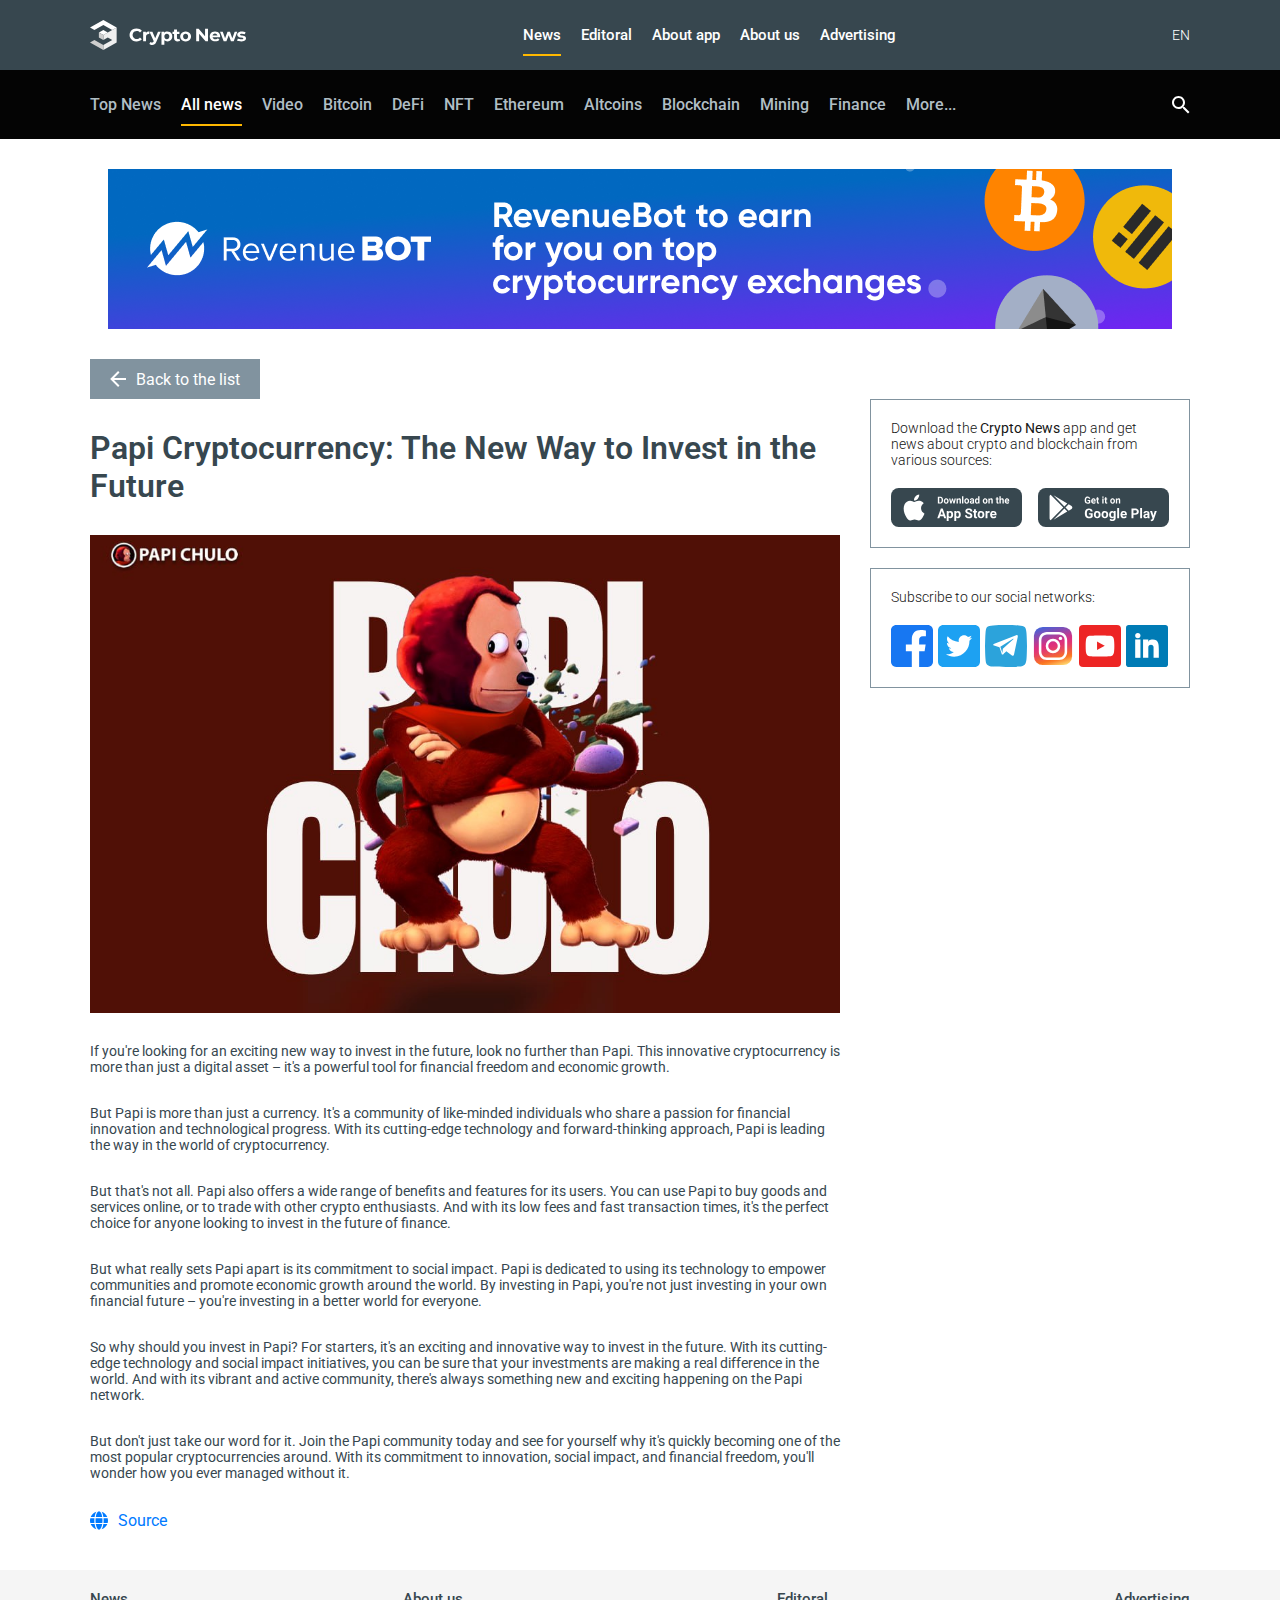
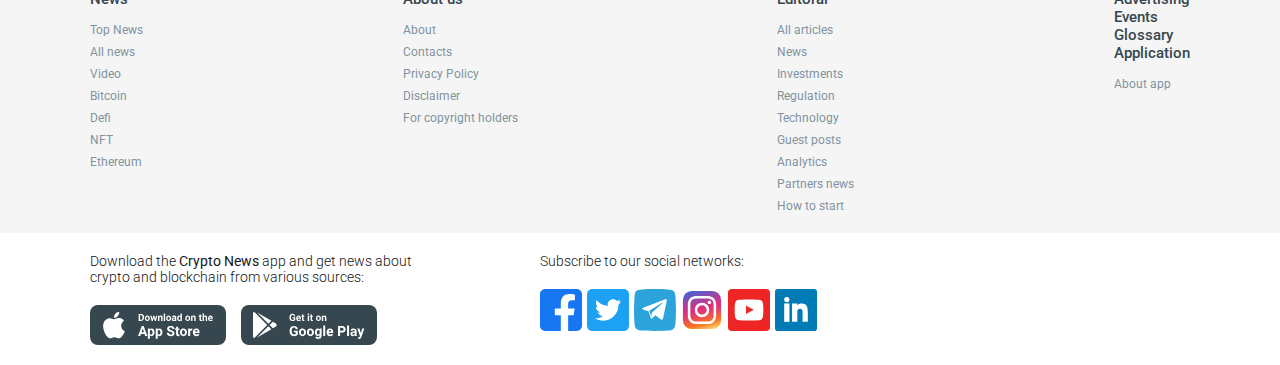
<file: papi.html>
<!DOCTYPE html>
<html lang="en">
<head>
    <meta charset="UTF-8">
    <meta http-equiv="X-UA-Compatible" content="IE=edge">
    <meta name="viewport" content="width=device-width, initial-scale=1.0">
    <link rel="shortcut icon" href="favicon.svg" type="image/x-icon">
    <title>Papi Cryptocurrency: The New Way to Invest in the Future</title>

    <!-- CSS LINK -->
    <link rel="stylesheet" href="css/main.css">
</head>
<body>

    <!-- HEADER -->
    <header class="header">

            <!-- MAIN HEADER -->
            <div class="header__inner">
                <div class="container">

                    <div class="header__inner--wrapper">

                        <!-- LOGO -->
                        <a href="#" class="header__logo">
                            <img src="img/icons/logo.svg" alt="Logo" class="header__logo-full" id="logo">
                            <img src="img/icons/logo-min.svg" alt="Logo Minimal" class="header__logo-short" id="logo">
                        </a>

                        <!-- NAV -->
                        <nav class="header__nav nav">
                            <ul class="nav__menu">
                                <li class="nav__text"><a href="#" class="nav__link active">News</a></li>
                                <li class="nav__text"><a href="#" class="nav__link">Editoral</a></li>
                                <li class="nav__text"><a href="#" class="nav__link">About app</a></li>
                                <li class="nav__text"><a href="#" class="nav__link">About us</a></li>
                                <li class="nav__text"><a href="#" class="nav__link">Advertising</a></li>
                            </ul>
                        </nav>

                        <div class="header__right--wrapper">

                            <div class="header__en">EN</div>

                            <!-- BURGER MENU -->
                            <div class="nav__burger burger" id="burger-menu">
                                <img src="img/icons/burger.svg" alt="Burger" class="nav__burger-img">

                                <div class="burger__block hide" id="burger-block">
                                    <ul class="burger__menu">
                                        <li class="burger__text"><a href="#" class="burger__link active">News</a></li>
                                        <li class="burger__text"><a href="#" class="burger__link">Editoral</a></li>
                                        <li class="burger__text"><a href="#" class="burger__link">About app</a></li>
                                        <li class="burger__text"><a href="#" class="burger__link">About us</a></li>
                                        <li class="burger__text"><a href="#" class="burger__link">Advertising</a></li>
                                    </ul>
                                </div>
                            </div>

                        </div>

                    </div>
                
                </div>
            </div>

            <!-- HEADER SUBMENU -->
            <div class="header__submenu submenu">
                <div class="container">

                    <div class="submenu__inner">
                        <ul class="submenu__nav">

                            <div class="submenu__links">
                                <li class="submenu__nav-text"><a href="#" class="submenu__nav-link">Top News</a></li>
                                <li class="submenu__nav-text"><a href="#" class="submenu__nav-link active">All news</a></li>
                                <li class="submenu__nav-text"><a href="#" class="submenu__nav-link">Video</a></li>
                                <li class="submenu__nav-text"><a href="#" class="submenu__nav-link">Bitcoin</a></li>
                                <li class="submenu__nav-text"><a href="#" class="submenu__nav-link">DeFi</a></li>
                                <li class="submenu__nav-text"><a href="#" class="submenu__nav-link">NFT</a></li>
                                <li class="submenu__nav-text"><a href="#" class="submenu__nav-link">Ethereum</a></li>
                                <li class="submenu__nav-text"><a href="#" class="submenu__nav-link">Altcoins</a></li>
                                <li class="submenu__nav-text"><a href="#" class="submenu__nav-link">Blockchain</a></li>
                                <li class="submenu__nav-text"><a href="#" class="submenu__nav-link">Mining</a></li>
                                <li class="submenu__nav-text"><a href="#" class="submenu__nav-link">Finance</a></li>
                            </div>

                            <li class="submenu__nav-text">
                                <p class="submenu__nav-link more" id="more">More...</p>

                                <!-- MORE MENU -->
                                <div class="more__menu hide" id="more-menu">
                                    <ul class="more__block">
                                        <li class="more__text"><a href="#" class="more__link">Metaverse</a></li>
                                        <li class="more__text"><a href="#" class="more__link">Legal</a></li>
                                        <li class="more__text"><a href="#" class="more__link">Security</a></li>

                                        <div class="more__submenu">
                                            <li class="more__text"><a href="#" class="more__link">Top News</a></li>
                                            <li class="more__text"><a href="#" class="more__link">All news</a></li>
                                            <li class="more__text"><a href="#" class="more__link">Video</a></li>
                                            <li class="more__text"><a href="#" class="more__link">Bitcoin</a></li>
                                            <li class="more__text"><a href="#" class="more__link">DeFi</a></li>
                                            <li class="more__text"><a href="#" class="more__link">NFT</a></li>
                                            <li class="more__text"><a href="#" class="more__link">Ethereum</a></li>
                                            <li class="more__text"><a href="#" class="more__link">Altcoins</a></li>
                                            <li class="more__text"><a href="#" class="more__link">Blockchain</a></li>
                                            <li class="more__text"><a href="#" class="more__link">Mining</a></li>
                                            <li class="more__text"><a href="#" class="more__link">Finance</a></li>
                                        </div>
                                    </ul>
                                </div>
                            </li>
                        </ul>

                        <img src="img/icons/loop.svg" alt="Loop" class="submenu__loop">
                    </div>

                </div>
            </div>

    </header>

    <!-- MAIN -->
    <main class="main">

        <!-- FIRST BANNER -->
        <section class="first__banner">
            <div class="container">
                <img src="img/png/banner-1.png" alt="Banner" class="first__banner-img">
            </div>
        </section>

        <!-- NEWS -->
        <section class="news">
            <div class="container">

                <a href="index.html" class="back__btn"><img src="img/icons/back.svg" alt="Back" class="back__btn-img">Back to the list</a>

                <div class="news--wrapper">
                    <div class="news__block--wrapper">

                        <div class="new">

                            <div class="new__title">Papi Cryptocurrency: The New Way to Invest in the Future</div>
                            
                            <img src="img/png/post/papi-new.jpg" alt="Arbitrum" class="new__img">

                            <div class="new__texts">
                                <p class="new__text">If you're looking for an exciting new way to invest in the future, look no further than Papi. This innovative cryptocurrency is more than just a digital asset – it's a powerful tool for financial freedom and economic growth.</p>

                                <p class="new__text">But Papi is more than just a currency. It's a community of like-minded individuals who share a passion for financial innovation and technological progress. With its cutting-edge technology and forward-thinking approach, Papi is leading the way in the world of cryptocurrency.</p>

                                <p class="new__text">But that's not all. Papi also offers a wide range of benefits and features for its users. You can use Papi to buy goods and services online, or to trade with other crypto enthusiasts. And with its low fees and fast transaction times, it's the perfect choice for anyone looking to invest in the future of finance.</p>

                                <p class="new__text">But what really sets Papi apart is its commitment to social impact. Papi is dedicated to using its technology to empower communities and promote economic growth around the world. By investing in Papi, you're not just investing in your own financial future – you're investing in a better world for everyone.</p>

                                <p class="new__text">So why should you invest in Papi? For starters, it's an exciting and innovative way to invest in the future. With its cutting-edge technology and social impact initiatives, you can be sure that your investments are making a real difference in the world. And with its vibrant and active community, there's always something new and exciting happening on the Papi network.</p>

                                <p class="new__text">But don't just take our word for it. Join the Papi community today and see for yourself why it's quickly becoming one of the most popular cryptocurrencies around. With its commitment to innovation, social impact, and financial freedom, you'll wonder how you ever managed without it.</p>
                            </div>
                            
                            <a href="http://papichulo.cash" target="_blank" class="new__source"><img src="img/icons/globe.svg" alt="Globe" class="new__source-img">Source</a>

                        </div>

                    </div>

                    <div class="aside--wrapper">

                        <!-- ASIDE DOWNLOAD -->
                        <aside class="download">

                            <div class="download__block">
                                <p class="download__block-title">Download the <b>Crypto News</b> app and get news about crypto and blockchain from various sources:</p>
            
                                <div class="download__sources">
                                    <a href="#" class="download__sources-link"><img src="img/icons/app-store.svg" alt="App Store" class="download__sources-img"></a>
                                    <a href="#" class="download__sources-link"><img src="img/icons/google-play.svg" alt="Google Play" class="download__sources-img"></a>
                                </div>
                            </div>

                        </aside>

                        <!-- ASIDE SOCIALS -->
                        <aside class="socials">

                            <div class="socials__title">Subscribe to our social networks:</div>

                            <div class="socials__block">
                                <a href="#" target="_blank" class="socials__block"><img src="img/icons/facebook.svg" alt="Facebook" class="socials__block-img"></a>
                                <a href="#" target="_blank" class="socials__block"><img src="img/icons/twitter.svg" alt="Twitter" class="socials__block-img"></a>
                                <a href="#" target="_blank" class="socials__block"><img src="img/icons/telegram.svg" alt="Telegram" class="socials__block-img"></a>
                                <a href="#" target="_blank" class="socials__block"><img src="img/icons/instagram.svg" alt="Instagram" class="socials__block-img"></a>
                                <a href="#" target="_blank" class="socials__block"><img src="img/icons/youtube.svg" alt="YouTube" class="socials__block-img"></a>
                                <a href="#" target="_blank" class="socials__block"><img src="img/icons/linkedin.svg" alt="LinkedIn" class="socials__block-img"></a>
                            </div>

                        </aside>

                    </div>

                </div>

            </div>
        </section>

    </main>

    <!-- FOOTER -->
    <footer class="footer">
        
        <!-- FOOTER TOP -->
        <div class="footer__top">
            <div class="container">

                <div class="footer__column--wrapper">

                    <div class="footer__column">
                        <h3 class="footer__column-title">News</h3>

                        <ul class="footer__column-links">
                            <li class="footer__column-text"><a href="#" target="_blank" class="footer__column-link">Top News</a></li>
                            <li class="footer__column-text"><a href="#" target="_blank" class="footer__column-link">All news</a></li>
                            <li class="footer__column-text"><a href="#" target="_blank" class="footer__column-link">Video</a></li>
                            <li class="footer__column-text"><a href="#" target="_blank" class="footer__column-link">Bitcoin</a></li>
                            <li class="footer__column-text"><a href="#" target="_blank" class="footer__column-link">Defi</a></li>
                            <li class="footer__column-text"><a href="#" target="_blank" class="footer__column-link">NFT</a></li>
                            <li class="footer__column-text"><a href="#" target="_blank" class="footer__column-link">Ethereum</a></li>
                        </ul>
                    </div>

                    <div class="footer__column">
                        <h3 class="footer__column-title">About us</h3>

                        <ul class="footer__column-links">
                            <li class="footer__column-text"><a href="#" target="_blank" class="footer__column-link">About</a></li>
                            <li class="footer__column-text"><a href="#" target="_blank" class="footer__column-link">Contacts</a></li>
                            <li class="footer__column-text"><a href="#" target="_blank" class="footer__column-link">Privacy Policy</a></li>
                            <li class="footer__column-text"><a href="#" target="_blank" class="footer__column-link">Disclaimer</a></li>
                            <li class="footer__column-text"><a href="#" target="_blank" class="footer__column-link">For copyright holders</a></li>
                        </ul>
                    </div>

                    <div class="footer__column">
                        <h3 class="footer__column-title">Editoral</h3>

                        <ul class="footer__column-links">
                            <li class="footer__column-text"><a href="#" target="_blank" class="footer__column-link">All articles</a></li>
                            <li class="footer__column-text"><a href="#" target="_blank" class="footer__column-link">News</a></li>
                            <li class="footer__column-text"><a href="#" target="_blank" class="footer__column-link">Investments</a></li>
                            <li class="footer__column-text"><a href="#" target="_blank" class="footer__column-link">Regulation</a></li>
                            <li class="footer__column-text"><a href="#" target="_blank" class="footer__column-link">Technology</a></li>
                            <li class="footer__column-text"><a href="#" target="_blank" class="footer__column-link">Guest posts</a></li>
                            <li class="footer__column-text"><a href="#" target="_blank" class="footer__column-link">Analytics</a></li>
                            <li class="footer__column-text"><a href="#" target="_blank" class="footer__column-link">Partners news</a></li>
                            <li class="footer__column-text"><a href="#" target="_blank" class="footer__column-link">How to start</a></li>
                        </ul>
                    </div>

                    <div class="footer__column">
                        <h3 class="footer__column-title">Advertising</h3>
                        <h3 class="footer__column-title">Events</h3>
                        <h3 class="footer__column-title">Glossary</h3>
                        <h3 class="footer__column-title">Application</h3>

                        <ul class="footer__column-links">
                            <li class="footer__column-text"><a href="#" target="_blank" class="footer__column-link">About app</a></li>
                        </ul>
                    </div>

                </div>

            </div>
        </div>

        <!-- FOOTER BOTTOM -->
        <div class="footer__bottom">
            <div class="container">

                <div class="footer__bottom--wrapper">

                    <!-- FOOTER DOWNLOAD -->
                    <div class="footer__download">

                        <div class="download__block">
                            <p class="download__block-title">Download the <b>Crypto News</b> app and get news about crypto and blockchain from various sources:</p>

                            <div class="download__sources">
                                <a href="#" class="download__sources-link"><img src="img/icons/app-store.svg" alt="App Store" class="download__sources-img"></a>
                                <a href="#" class="download__sources-link"><img src="img/icons/google-play.svg" alt="Google Play" class="download__sources-img"></a>
                            </div>
                        </div>

                    </div>

                    <!-- FOOTER SOCIALS -->
                    <div class="footer__socials">

                        <div class="socials__title">Subscribe to our social networks:</div>

                            <div class="socials__block">
                                <a href="#" target="_blank" class="socials__block"><img src="img/icons/facebook.svg" alt="Facebook" class="socials__block-img"></a>
                                <a href="#" target="_blank" class="socials__block"><img src="img/icons/twitter.svg" alt="Twitter" class="socials__block-img"></a>
                                <a href="#" target="_blank" class="socials__block"><img src="img/icons/telegram.svg" alt="Telegram" class="socials__block-img"></a>
                                <a href="#" target="_blank" class="socials__block"><img src="img/icons/instagram.svg" alt="Instagram" class="socials__block-img"></a>
                                <a href="#" target="_blank" class="socials__block"><img src="img/icons/youtube.svg" alt="YouTube" class="socials__block-img"></a>
                                <a href="#" target="_blank" class="socials__block"><img src="img/icons/linkedin.svg" alt="LinkedIn" class="socials__block-img"></a>
                            </div>

                    </div>

                </div>

            </div>
        </div>

    </footer>
    
    <!-- JS LINK -->
    <script src="js/main.js"></script>
</body>
</html>
</file>
<file: css/main.css>
/* Reset and base styles  */
@import url("https://fonts.googleapis.com/css2?family=Roboto:wght@100;300;400;500;700;900&display=swap");
* {
  padding: 0px;
  margin: 0px;
  border: none; }

*,
*::before,
*::after {
  box-sizing: border-box; }

/* Links */
a, a:link, a:visited {
  text-decoration: none; }

a:hover {
  text-decoration: none; }

/* Common */
aside, nav, footer, header, section, main {
  display: block; }

h1, h2, h3, h4, h5, h6, p {
  font-size: inherit;
  font-weight: inherit; }

ul, ul li {
  list-style: none; }

img {
  vertical-align: top; }

img, svg {
  max-width: 100%;
  height: auto; }

address {
  font-style: normal; }

/* Form */
input, textarea, button, select {
  font-family: inherit;
  font-size: inherit;
  color: inherit;
  background-color: transparent; }

input::-ms-clear {
  display: none; }

button, input[type="submit"] {
  display: inline-block;
  box-shadow: none;
  background-color: transparent;
  background: none;
  cursor: pointer; }

input:focus, input:active,
button:focus, button:active {
  outline: none; }

button::-moz-focus-inner {
  padding: 0;
  border: 0; }

label {
  cursor: pointer; }

legend {
  display: block; }

.header {
  background-color: #37474f; }
  .header__inner {
    padding: 20px 30px; }
    .header__inner--wrapper {
      display: flex;
      align-items: center;
      justify-content: space-between; }
  .header__logo-full {
    display: block; }
    @media screen and (max-width: 768px) {
      .header__logo-full {
        display: none; } }
  .header__logo-short {
    display: none; }
    @media screen and (max-width: 768px) {
      .header__logo-short {
        display: block; } }
  .header__submenu {
    padding: 25px 30px;
    background-color: #040404; }
  .header__en {
    font-size: 14px;
    font-weight: 300; }
  .header__right--wrapper {
    display: flex;
    align-items: center;
    gap: 25px; }

.main {
  padding-left: 20px;
  padding-right: 20px;
  margin-bottom: 40px; }
  .main--wrapper {
    display: flex;
    gap: 30px; }

.nav__menu {
  display: flex;
  align-items: center;
  gap: 20px; }
.nav__text {
  font-size: 15px;
  font-weight: 500; }
.nav__link {
  color: #fff; }
@media screen and (max-width: 1024px) {
  .nav {
    display: none; } }

.submenu__inner {
  display: flex;
  align-items: center;
  justify-content: space-between; }
.submenu__nav {
  display: flex;
  align-items: center;
  gap: 20px; }
  .submenu__nav-text {
    font-weight: 16;
    font-weight: 500; }
  .submenu__nav-link {
    color: #b0bec5; }
    .submenu__nav-link.active {
      color: #fff; }
.submenu__links {
  display: flex;
  align-items: center;
  gap: 20px; }
  @media screen and (max-width: 1000px) {
    .submenu__links {
      display: none; } }

.burger {
  position: relative;
  cursor: pointer;
  display: none; }
  @media screen and (max-width: 1024px) {
    .burger {
      display: block; } }
  .burger__block {
    position: absolute;
    z-index: 10;
    right: 0;
    padding: 20px;
    margin-top: 10px;
    border-radius: 5px;
    border: 1px solid #303030;
    background-color: #fff; }
  .burger__menu {
    display: grid;
    align-items: center;
    gap: 30px; }
  .burger__text {
    font-size: 15px;
    font-weight: 500; }
  .burger__link {
    color: #81939f; }

.more {
  cursor: pointer; }
  .more__menu {
    position: absolute;
    z-index: 9;
    padding: 20px;
    margin-top: 10px;
    border-radius: 5px;
    border: 1px solid #81939f;
    background-color: #37474f; }
  .more__block {
    display: grid;
    align-items: center;
    gap: 20px; }
  .more__text {
    font-size: 16px;
    font-weight: 500; }
  .more__link {
    padding: 10px;
    color: #fff; }
    .more__link:hover {
      color: #81939f; }
  .more__submenu {
    display: none; }
    @media screen and (max-width: 1000px) {
      .more__submenu {
        display: grid;
        align-items: center;
        gap: 20px; } }

.first__banner {
  display: flex;
  align-items: center;
  justify-content: center;
  margin-top: 30px;
  margin-bottom: 30px;
  padding-left: 20px;
  padding-right: 20px; }

.news__all {
  font-size: 48px;
  font-weight: 600;
  margin-bottom: 30px;
  color: #37474f; }
.news--wrapper {
  display: flex;
  justify-content: space-between; }
  @media screen and (max-width: 1110px) {
    .news--wrapper {
      display: flex;
      flex-direction: column;
      gap: 30px; } }

.news__block--wrapper {
  display: grid;
  align-items: center;
  gap: 10px; }

.news__block {
  padding: 10px;
  width: 100%;
  max-width: 740px;
  display: flex;
  gap: 30px;
  border: 1px solid #dadada; }
  @media screen and (max-width: 1110px) {
    .news__block {
      width: 100%;
      max-width: 1200px;
      max-height: 200px; } }
  @media screen and (max-width: 840px) {
    .news__block {
      display: flex;
      flex-direction: column;
      gap: 40px;
      max-height: max-content; } }
  .news__block-img {
    max-width: 25%;
    border: 1px solid #dadada; }
    @media screen and (max-width: 840px) {
      .news__block-img {
        max-width: 100%; } }
  .news__block-text--wrapper {
    display: grid;
    align-items: start;
    gap: 20px; }
  .news__block-title {
    font-size: 20px;
    font-weight: 700;
    color: #000; }
    @media screen and (max-width: 840px) {
      .news__block-title {
        font-size: 32px; } }
  .news__block-subtitle--wrapper {
    display: flex;
    align-items: center;
    justify-content: space-between; }
  .news__block-subtitle {
    font-size: 14px;
    font-weight: 300;
    color: #81939f; }
  .news__block-share {
    width: 20px; }

.aside--wrapper {
  display: flex;
  flex-direction: column;
  row-gap: 20px; }

.download {
  width: 100%;
  max-width: 320px;
  max-height: 150px;
  padding: 20px;
  border: 1px solid #81939f; }
  @media screen and (max-width: 1110px) {
    .download {
      max-width: 1200px;
      display: grid;
      align-items: center;
      justify-content: center; } }
  .download__block {
    display: grid;
    gap: 20px; }
    .download__block-title {
      font-size: 14px;
      font-weight: 300;
      color: #151515; }
  .download__sources {
    display: flex;
    align-items: center;
    gap: 15px; }
    @media screen and (max-width: 1110px) {
      .download__sources {
        justify-content: center; } }

.socials {
  width: 100%;
  max-width: 320px;
  padding: 20px;
  border: 1px solid #81939f; }
  @media screen and (max-width: 1110px) {
    .socials {
      max-width: 1200px;
      display: grid;
      align-items: center;
      justify-content: center; } }
  .socials__title {
    font-size: 14px;
    font-weight: 300;
    color: #151515; }
  .socials__block {
    display: flex;
    align-items: center;
    margin-top: 10px;
    gap: 5px; }
    .socials__block-img {
      width: 42px; }

.footer__top {
  padding: 20px 30px;
  background-color: #f5f5f5; }
.footer__column {
  display: grid;
  align-items: center; }
  .footer__column--wrapper {
    display: flex;
    align-items: baseline;
    justify-content: space-between; }
    @media screen and (max-width: 445px) {
      .footer__column--wrapper {
        display: flex;
        flex-direction: column;
        align-items: center;
        justify-content: center;
        text-align: center;
        gap: 30px; } }
  .footer__column-title {
    font-size: 15px;
    font-weight: 500;
    color: #37474f; }
    @media screen and (max-width: 445px) {
      .footer__column-title {
        font-size: 22px; } }
  .footer__column-links {
    display: grid;
    align-items: center;
    margin-top: 15px;
    gap: 8px; }
  .footer__column-text {
    font-size: 12px;
    font-weight: 400; }
    @media screen and (max-width: 445px) {
      .footer__column-text {
        font-size: 16px; } }
  .footer__column-link {
    color: #81939f; }
.footer__bottom {
  padding: 20px 30px; }
  @media screen and (max-width: 870px) {
    .footer__bottom {
      display: flex;
      flex-direction: column;
      justify-content: center; } }
  .footer__bottom--wrapper {
    display: flex;
    align-items: baseline;
    gap: 100px; }
    @media screen and (max-width: 870px) {
      .footer__bottom--wrapper {
        display: flex;
        flex-direction: column;
        justify-content: center;
        gap: 40px; } }
.footer__download {
  width: 100%;
  max-width: 350px; }

.back__btn {
  width: 170px;
  height: 40px;
  display: flex;
  align-items: center;
  justify-content: center;
  gap: 10px;
  color: #fff;
  background-color: #81939f; }

.new {
  max-width: 750px;
  margin-top: 30px; }
  .new__title {
    margin-bottom: 30px;
    font-size: 32px;
    font-weight: 600;
    color: #37474f; }
  .new__texts {
    display: grid;
    margin-top: 30px;
    gap: 30px; }
    @media screen and (max-width: 425px) {
      .new__texts {
        gap: 20px; } }
  .new__text {
    font-size: 14px;
    font-weight: 400;
    color: #37474f; }
    @media screen and (max-width: 425px) {
      .new__text {
        font-size: 16px; } }
  .new__source {
    display: flex;
    align-items: center;
    margin-top: 30px;
    gap: 10px;
    color: #007aff; }
    .new__source-img {
      width: 18px; }

body {
  color: #fff;
  background-color: #fff;
  font-family: 'Roboto', sans-serif; }

.container {
  max-width: 1100px;
  margin: auto; }

.active {
  padding-bottom: 10px;
  border-bottom: 2px solid #ffb800; }

.hide {
  display: none; }
</file>
